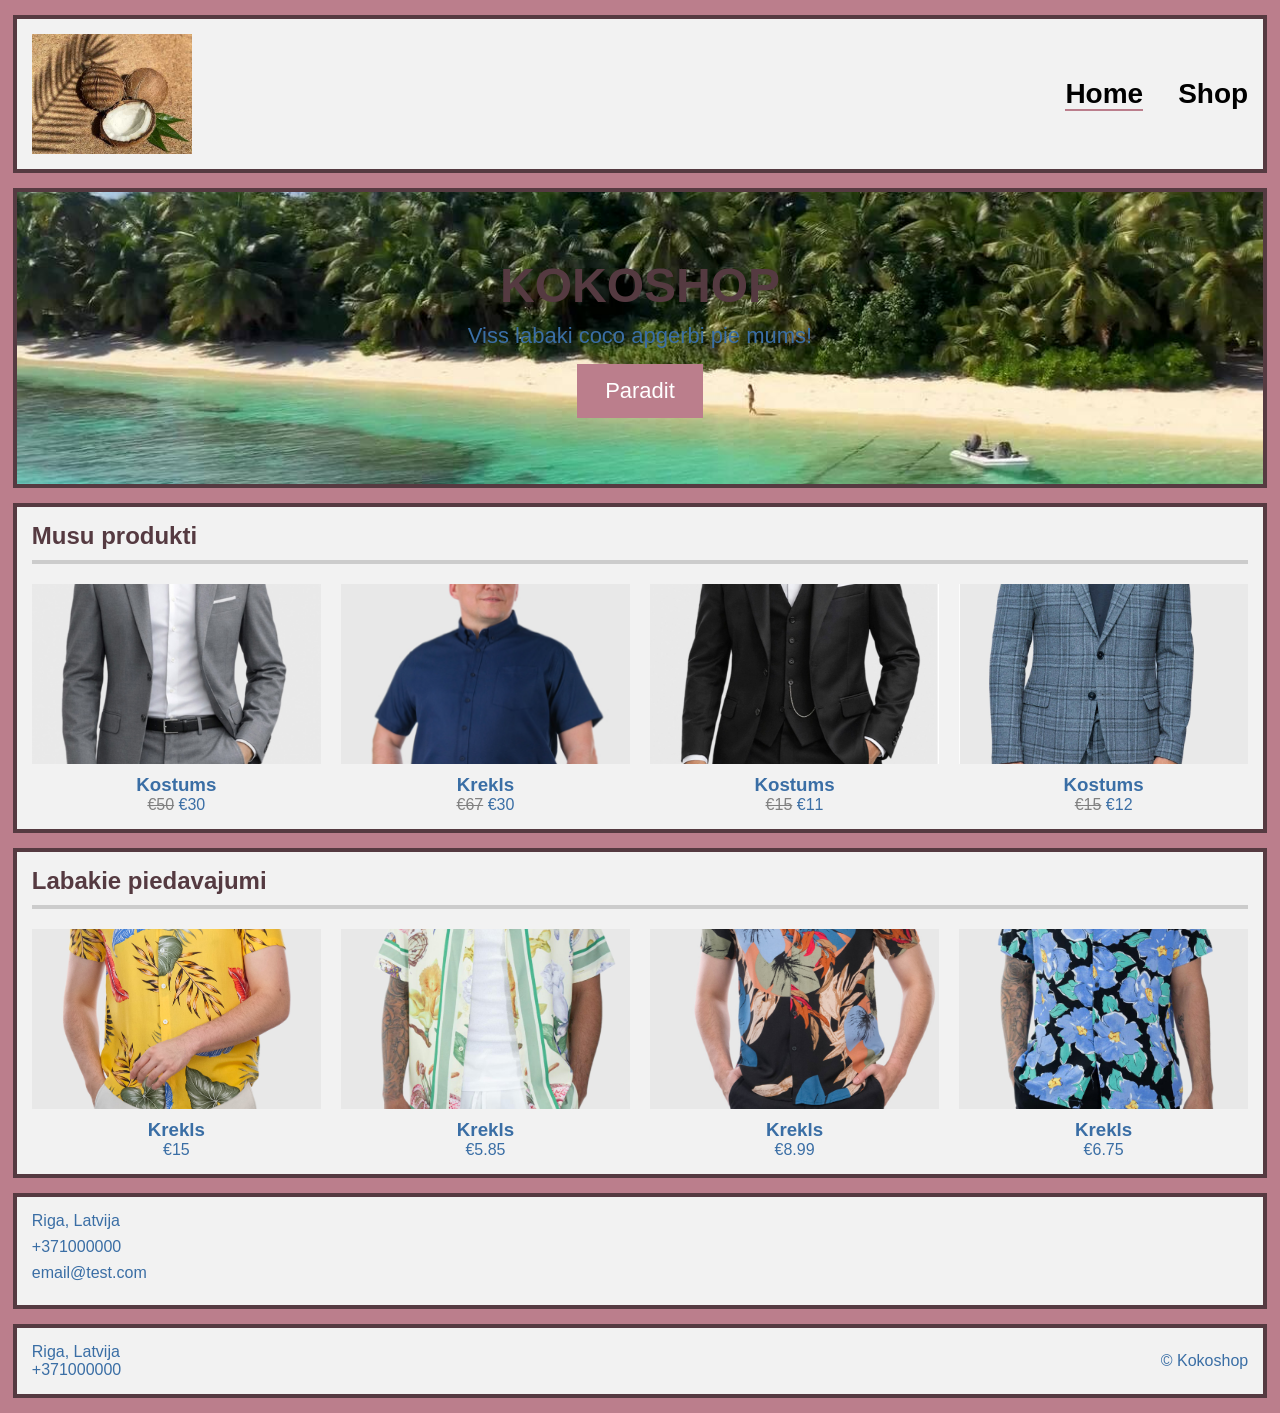
<file: index.html>
<!DOCTYPE html>
<html lang="lv">
<head>
  <meta charset="UTF-8">
  <meta name="viewport" content="width=device-width, initial-scale=1.0">
  <title>Kokoshop</title>
  <link rel="stylesheet" href="style.css">
</head>
<body>

<div class="centrs">
  <header class="blok galvene">
    <img src="./kokoslogo.jpg" class="logo" alt="logo">

    <nav>
      <ul class="menu">
        <li><a href="index.html" class="aktivs">Home</a></li>
        <li><a href="store.html">Shop</a></li>
      </ul>
    </nav>
  </header>
</div>

<main class="centrs">

  <section class="blok zaglavnijfon">
    <div class="tekstscentrs">
      <h1>KOKOSHOP</h1>
      <p >Viss labaki coco apgerbi pie mums!</p>
      <a href="store.html" class="poga">Paradit</a>
    </div>
  </section>

  <section class="blok">
    <h2>Musu produkti</h2>
    <div class="linija"></div>

    <div class="tovari">
      <div class="tovar">
        <div class="kartinka">
          <img src="./2fotoodezdi.png" alt="Kostums">
        </div>
        <h3>Kostums</h3>
        <p><span class="stara">€50</span> €30</p>
      </div>

      <div class="tovar">
        <div class="kartinka">
          <img src="./BLuefotokostuma.png" alt="Krekls">
        </div>
        <h3>Krekls</h3>
        <p><span class="stara">€67</span> €30</p>
      </div>

      <div class="tovar">
        <div class="kartinka">
          <img src="./3fotoodezda.png" alt="Kostums">
        </div>
        <h3>Kostums</h3>
        <p><span class="stara">€15</span> €11</p>
      </div>

      <div class="tovar">
        <div class="kartinka">
          <img src="./4fotoodezdi.png" alt="Kostums">
        </div>
        <h3>Kostums</h3>
        <p><span class="stara">€15</span> €12</p>
      </div>
    </div>
  </section>

  <section class="blok">
    <h2>Labakie piedavajumi</h2>
    <div class="linija"></div>

    <div class="tovari">
      <div class="tovar">
        <div class="kartinka">
          <img src="./5fotoodezdi.png" alt="Krekls">
        </div>
        <h3>Krekls</h3>
        <p>€15</p>
      </div>

      <div class="tovar">
        <div class="kartinka">
          <img src="./p6.png" alt="Krekls">
        </div>
        <h3>Krekls</h3>
        <p>€5.85</p>
      </div>

      <div class="tovar">
        <div class="kartinka">
          <img src="./7fotoodezdi.png" alt="Krekls">
        </div>
        <h3>Krekls</h3>
        <p>€8.99</p>
      </div>

      <div class="tovar">
        <div class="kartinka">
          <img src="./8fotoodezdi.png" alt="Krekls">
        </div>
        <h3>Krekls</h3>
        <p>€6.75</p>
      </div>
    </div>
  </section>

  <section class="blok kontakti">
    <p>Riga, Latvija</p>
    <p>+371000000</p>
    <p>email@test.com</p>
  </section>

</main>

<div class="centrs">
  <footer class="blok footeris">
    <div>
      <p>Riga, Latvija</p>
      <p>+371000000</p>
    </div>
    <div>
      <p>© Kokoshop</p>
    </div>
  </footer>
</div>

</body>
</html>
</file>
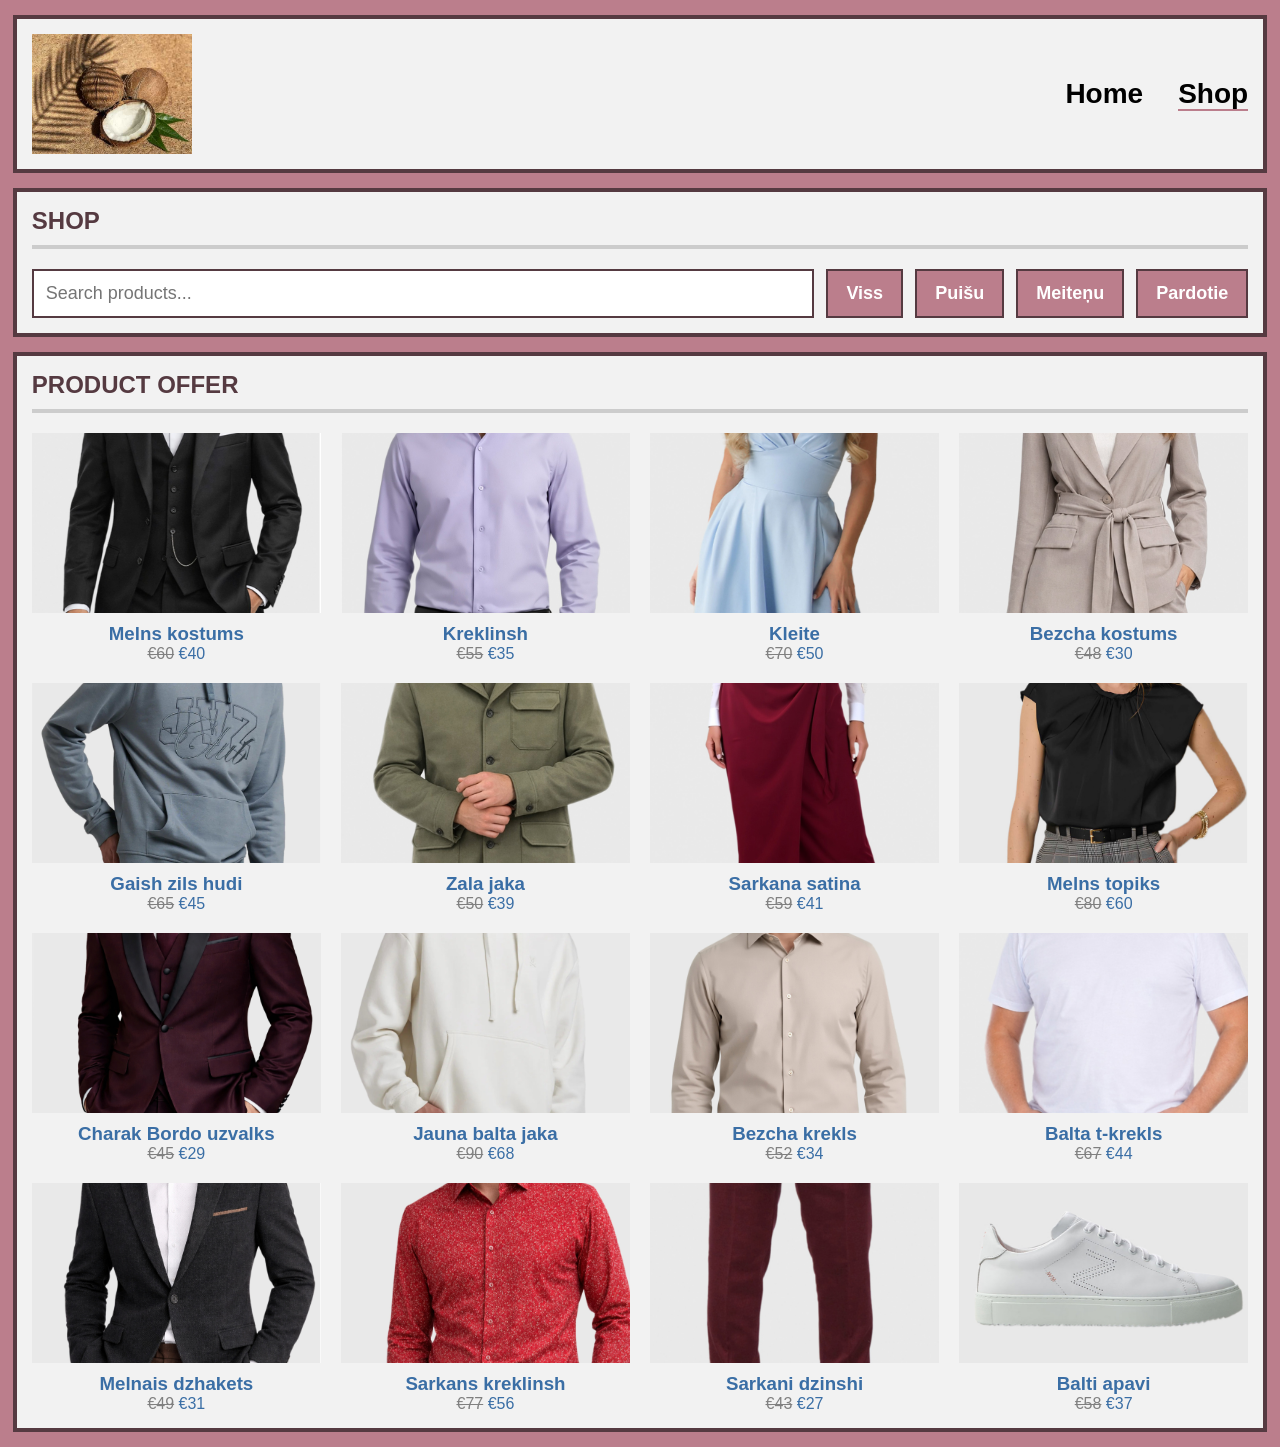
<file: store.html>
<!DOCTYPE html>
<html lang="lv">
<head>
  <meta charset="UTF-8">
  <meta name="viewport" content="width=device-width, initial-scale=1.0">
  <title>Shop</title>
  <link rel="stylesheet" href="style.css">
</head>
<body>

<div class="centrs">
  <header class="blok galvene">
    <img src="./kokoslogo.jpg" class="logo" alt="logo">

    <nav>
      <ul class="menu">
        <li><a href="index.html">Home</a></li>
        <li><a href="store.html" class="aktivs">Shop</a></li>
      </ul>
    </nav>
  </header>
</div>

<main class="centrs">

  <section class="blok">
    <h1>SHOP</h1>
    <div class="linija"></div>

    <div class="meklesana">
      <input type="text" placeholder="Search products...">
      <button class="filtrapoga">Viss</button>
      <button class="filtrapoga">Puišu</button>
      <button class="filtrapoga">Meiteņu</button>
      <button class="filtrapoga">Pardotie</button>
    </div>
  </section>

  <section class="blok">
    <h2>PRODUCT OFFER</h2>
    <div class="linija"></div>

    <div class="tovari">
      <div class="tovar">
        <div class="kartinka"><img src="./3fotoodezda.png" alt="Melns kostums"></div>
        <h3>Melns kostums</h3>
        <p><span class="stara">€60</span> €40</p>
      </div>

      <div class="tovar">
        <div class="kartinka"><img src="./rushka1.png" alt="Kreklinsh"></div>
        <h3>Kreklinsh</h3>
        <p><span class="stara">€55</span> €35</p>
      </div>

      <div class="tovar">
        <div class="kartinka"><img src="./kleite1.png" alt="Kleite"></div>
        <h3>Kleite</h3>
        <p><span class="stara">€70</span> €50</p>
      </div>

      <div class="tovar">
        <div class="kartinka"><img src="./topik1.png" alt="Bezcha kostums"></div>
        <h3>Bezcha kostums</h3>
        <p><span class="stara">€48</span> €30</p>
      </div>

      <div class="tovar">
        <div class="kartinka"><img src="./zilshudi.png" alt="Gaish zils hudi"></div>
        <h3>Gaish zils hudi</h3>
        <p><span class="stara">€65</span> €45</p>
      </div>

      <div class="tovar">
        <div class="kartinka"><img src="./zalajaka.png" alt="Zala jaka"></div>
        <h3>Zala jaka</h3>
        <p><span class="stara">€50</span> €39</p>
      </div>

      <div class="tovar">
        <div class="kartinka"><img src="./sarkanajubka.png" alt="Sarkana satina"></div>
        <h3>Sarkana satina</h3>
        <p><span class="stara">€59</span> €41</p>
      </div>

      <div class="tovar">
        <div class="kartinka"><img src="./melnstopik.png" alt="Melns topiks"></div>
        <h3>Melns topiks</h3>
        <p><span class="stara">€80</span> €60</p>
      </div>

      <div class="tovar">
        <div class="kartinka"><img src="./Charakbordouzvalks.png" alt="Charak Bordo uzvalks"></div>
        <h3>Charak Bordo uzvalks</h3>
        <p><span class="stara">€45</span> €29</p>
      </div>

      <div class="tovar">
        <div class="kartinka"><img src="./baltajakanice.png" alt="Jauna balta jaka"></div>
        <h3>Jauna balta jaka</h3>
        <p><span class="stara">€90</span> €68</p>
      </div>

      <div class="tovar">
        <div class="kartinka"><img src="./bezshkrekls.png" alt="Bezcha krekls"></div>
        <h3>Bezcha krekls</h3>
        <p><span class="stara">€52</span> €34</p>
      </div>

      <div class="tovar">
        <div class="kartinka"><img src="./baltatkrek.png" alt="Balta t-krekls"></div>
        <h3>Balta t-krekls</h3>
        <p><span class="stara">€67</span> €44</p>
      </div>

      <div class="tovar">
        <div class="kartinka"><img src="./melnsdzakets.png" alt="Melnais dzhakets"></div>
        <h3>Melnais dzhakets</h3>
        <p><span class="stara">€49</span> €31</p>
      </div>

      <div class="tovar">
        <div class="kartinka"><img src="./sakrkrek2.png" alt="Sarkans kreklinsh"></div>
        <h3>Sarkans kreklinsh</h3>
        <p><span class="stara">€77</span> €56</p>
      </div>

      <div class="tovar">
        <div class="kartinka"><img src="./sarkdzins1.png" alt="Sarkani dzinshi"></div>
        <h3>Sarkani dzinshi</h3>
        <p><span class="stara">€43</span> €27</p>
      </div>

      <div class="tovar">
        <div class="kartinka"><img src="./baltiapavi.png" alt="Balti apavi"></div>
        <h3>Balti apavi</h3>
        <p><span class="stara">€58</span> €37</p>
      </div>
    </div>
  </section>

</main>


</body>
</html>
</file>
<file: style.css>
* {
  margin: 0;
  padding: 0;
  box-sizing: border-box;
}

body {
  background: #BB7E8C;
  font-family: Arial, sans-serif;
  color: #191919;
}

.centrs {
  width: 98%;
  max-width: 1400px;
  margin: 0 auto;
}

.blok {
  background: #f2f2f2;
  border: 4px solid #553a41;
  padding: 15px;
  margin: 15px 0;
}
h1, h2, h3, p {
  color: #3A6EA5
}

.galvene {
  display: flex;
  justify-content: space-between;
  align-items: center;
}

.logo {
  height: 120px;
  width: auto;
  display: block;
}

.menu {
  list-style: none;
  display: flex;
  gap: 35px;
}

.menu a {
  text-decoration: none;
  color: black;
  font-weight: bold;
  font-size: 28px;
}

.menu a:hover {
  color: #bb7e8c;
}

.aktivs {
  border-bottom: 2px solid #bb7e8c;
}

.zaglavnijfon {
  height: 300px;
  display: flex;
  justify-content: center;
  align-items: center;
  text-align: center;
  background: url("./cocofothero.jpg") center/cover no-repeat;
}

.tekstscentrs {
  text-align: center;
}

.tekstscentrs h1 {
  font-size: 48px;
  margin-bottom: 10px;
  color: #553a41;
}

.tekstscentrs p {
  font-size: 22px;
  margin-bottom: 15px;
}

.poga {
  display: inline-block;
  background: #bb7e8c;
  color: white;
  padding: 14px 28px;
  text-decoration: none;
  font-size: 22px;
}

.poga:hover {
  background: #3a6ea5;
}

h1, h2 {
  color: #553a41;
  margin-bottom: 10px;
}

.linija {
  height: 4px;
  background: #ccc;
  margin: 10px 0 20px;
}

.tovari {
  display: grid;
  grid-template-columns: repeat(4, 1fr);
  gap: 20px;
}

.tovar {
  text-align: center;
}

.kartinka {
  height: 180px;
  background: #ddd;
  margin-bottom: 10px;
  overflow: hidden;
}

.kartinka img {
  width: 100%;
  height: 100%;
  object-fit: cover;
  display: block;
}

.stara {
  text-decoration: line-through;
  color: gray;
}

.footeris {
  display: flex;
  justify-content: space-between;
  align-items: center;
}

.kontakti p {
  margin-bottom: 8px;
}

.meklesana {
  display: flex;
  gap: 12px;
  flex-wrap: wrap;
}

.meklesana input {
  flex: 1;
  min-width: 220px;
  padding: 12px;
  border: 2px solid #553a41;
  font-size: 18px;
}

.filtrapoga {
  padding: 12px 18px;
  border: 2px solid #553a41;
  background: #bb7e8c;
  color: white;
  font-weight: bold;
  font-size: 18px;
  cursor: pointer;
}

.filtrapoga:hover {
  background: #3a6ea5;
}
</file>
